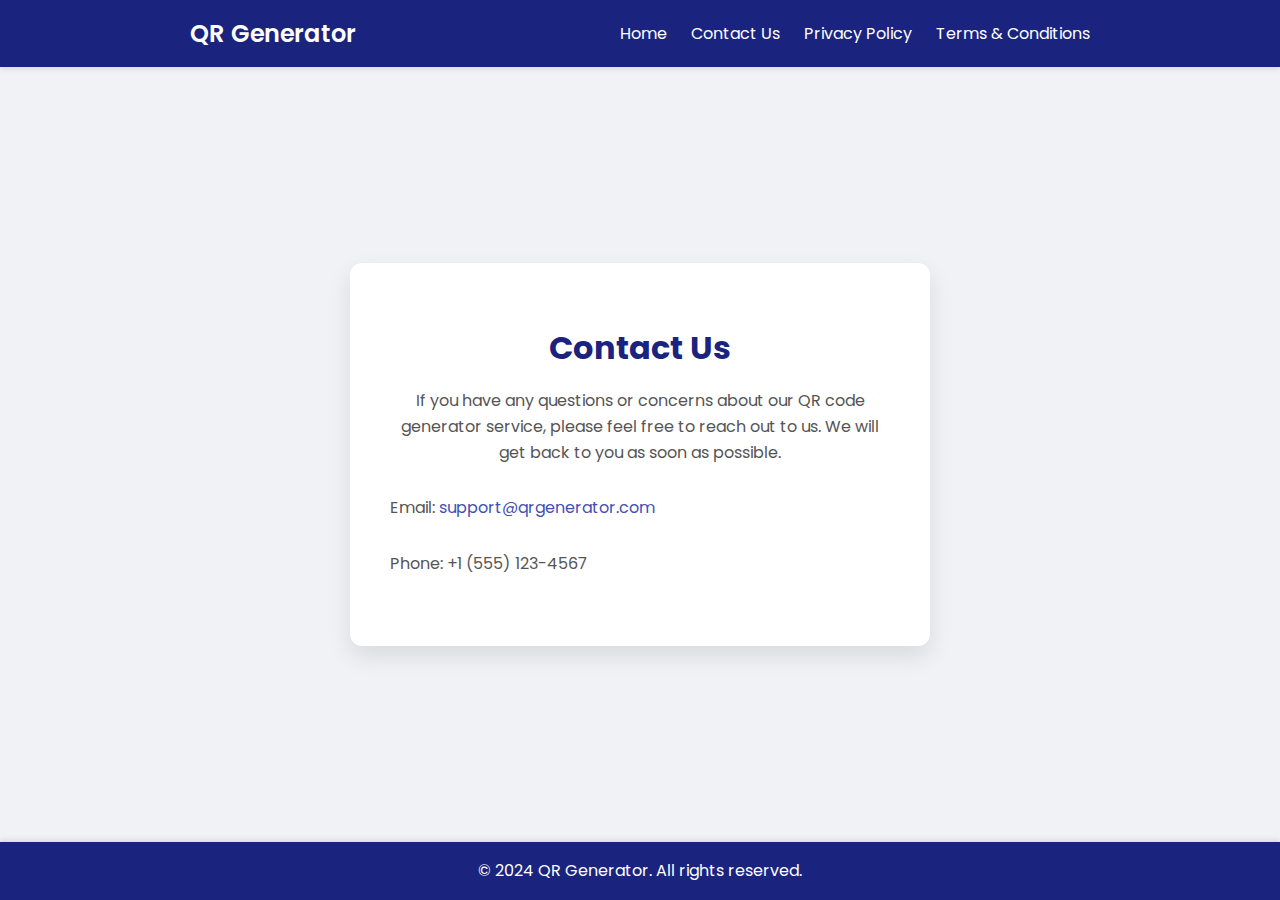
<file: contact.html>
<!DOCTYPE html>
<html lang="en">
<head>
    <meta charset="UTF-8">
    <meta name="viewport" content="width=device-width, initial-scale=1.0">
    <title>Contact Us - QR Code Generator Support</title>
    <meta name="description" content="Have questions about our free QR code generator? Contact our support team for help with generating QR codes or any other inquiries.">
    <link rel="stylesheet" href="style.css">
    <link rel="preconnect" href="https://fonts.googleapis.com">
    <link rel="preconnect" href="https://fonts.gstatic.com" crossorigin>
    <link href="https://fonts.googleapis.com/css2?family=Poppins:wght@400;600&display=swap" rel="stylesheet">
</head>
<body>

    <header>
        <nav>
            <a href="index.html" class="logo">QR Generator</a>
            <ul>
                <li><a href="index.html">Home</a></li>
                <li><a href="contact.html">Contact Us</a></li>
                <li><a href="privacy-policy.html">Privacy Policy</a></li>
                <li><a href="terms-and-conditions.html">Terms & Conditions</a></li>
            </ul>
        </nav>
    </header>

    <div class="main-content">
        <div class="container">
            <h1>Contact Us</h1>
            <p>If you have any questions or concerns about our QR code generator service, please feel free to reach out to us. We will get back to you as soon as possible.</p>
            <div class="contact-info">
                <p>Email: <a href="mailto:support@qrgenerator.com">support@qrgenerator.com</a></p>
                <p>Phone: +1 (555) 123-4567</p>
            </div>
        </div>
    </div>

    <footer>
        <p>&copy; 2024 QR Generator. All rights reserved.</p>
    </footer>
</body>
</html>
</file>
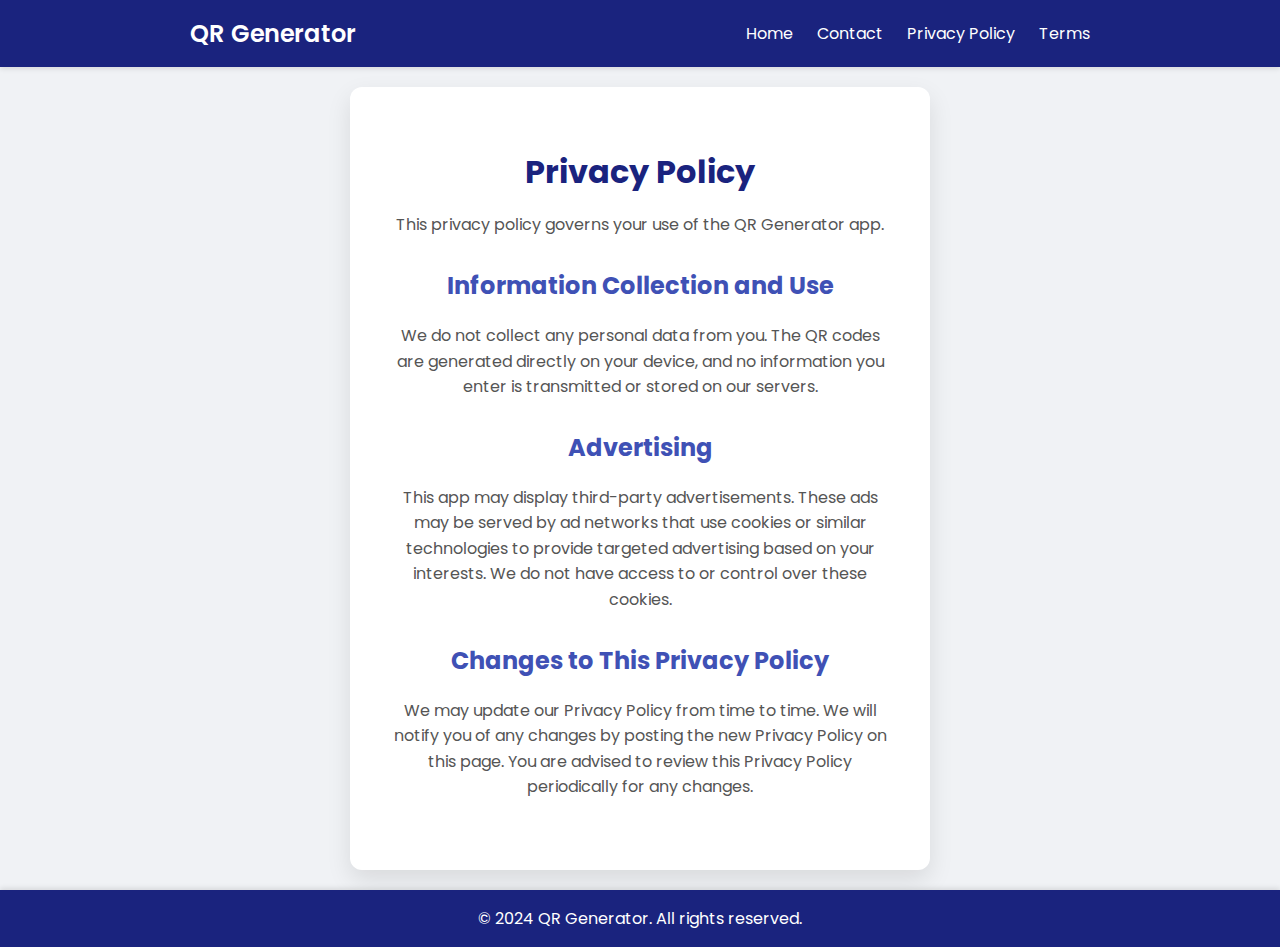
<file: privacy-policy.html>
<!DOCTYPE html>
<html lang="en">
<head>
    <meta charset="UTF-8">
    <meta name="viewport" content="width=device-width, initial-scale=1.0">
    <title>Privacy Policy - QR Generator</title>
    <link rel="stylesheet" href="style.css">
    <link rel="preconnect" href="https://fonts.googleapis.com">
    <link rel="preconnect" href="https://fonts.gstatic.com" crossorigin>
    <link href="https://fonts.googleapis.com/css2?family=Poppins:wght@400;600&display=swap" rel="stylesheet">
</head>
<body>

    <header>
        <nav>
            <a href="index.html" class="logo">QR Generator</a>
            <ul>
                <li><a href="index.html">Home</a></li>
                <li><a href="contact.html">Contact</a></li>
                <li><a href="privacy-policy.html">Privacy Policy</a></li>
                <li><a href="terms-and-conditions.html">Terms</a></li>
            </ul>
        </nav>
    </header>

    <div class="main-content">
        <div class="container">
            <h1>Privacy Policy</h1>
            <p>This privacy policy governs your use of the QR Generator app.</p>
            
            <h2>Information Collection and Use</h2>
            <p>We do not collect any personal data from you. The QR codes are generated directly on your device, and no information you enter is transmitted or stored on our servers.</p>
            
            <h2>Advertising</h2>
            <p>This app may display third-party advertisements. These ads may be served by ad networks that use cookies or similar technologies to provide targeted advertising based on your interests. We do not have access to or control over these cookies.</p>
            
            <h2>Changes to This Privacy Policy</h2>
            <p>We may update our Privacy Policy from time to time. We will notify you of any changes by posting the new Privacy Policy on this page. You are advised to review this Privacy Policy periodically for any changes.</p>
        </div>
    </div>

    <footer>
        <p>&copy; 2024 QR Generator. All rights reserved.</p>
    </footer>
</body>
</html>
</file>
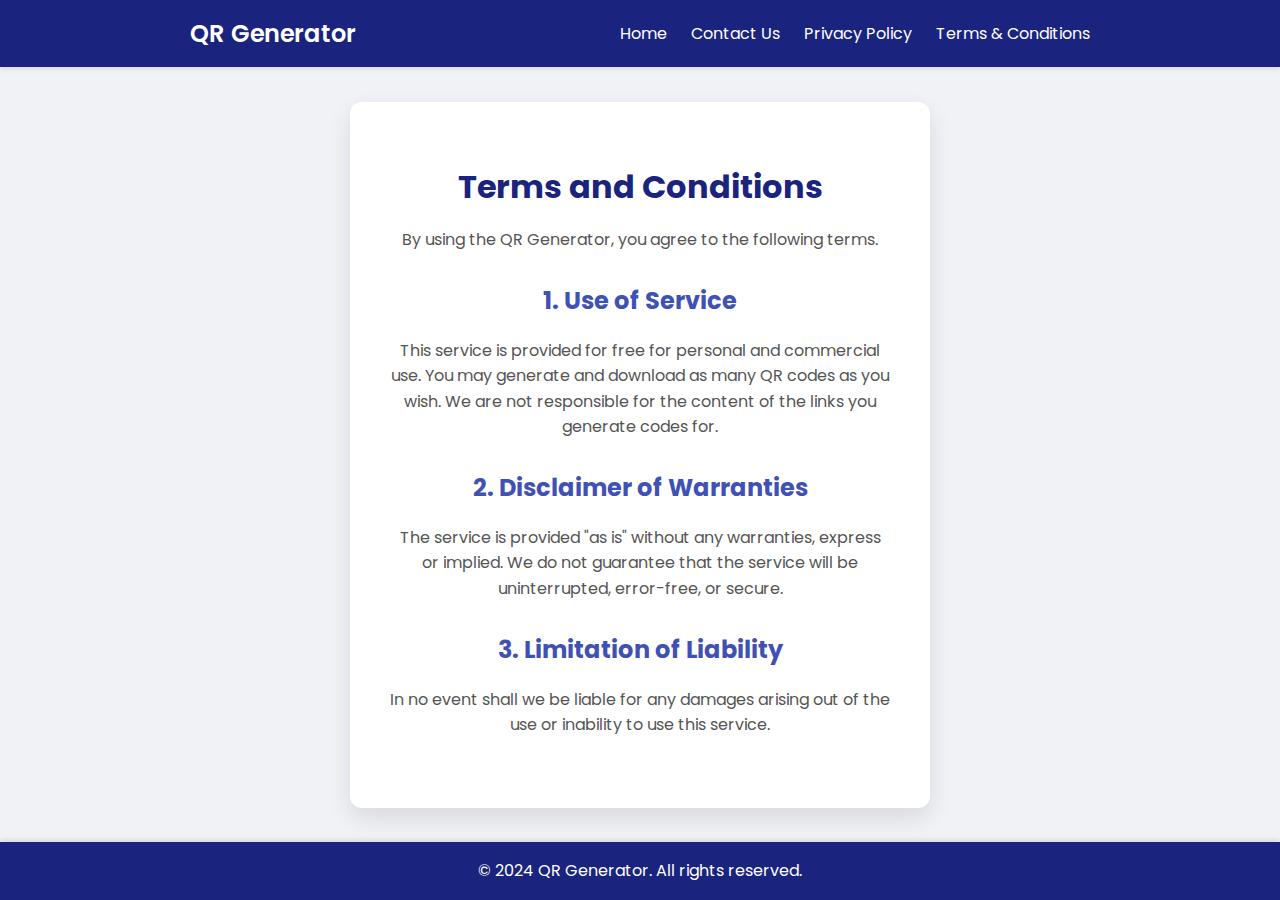
<file: terms-and-conditions.html>
<!DOCTYPE html>
<html lang="en">
<head>
    <meta charset="UTF-8">
    <meta name="viewport" content="width=device-width, initial-scale=1.0">
    <title>Terms and Conditions for Our QR Code Generator</title>
    <meta name="description" content="Read the terms and conditions for using our free QR code generator service. By using this tool, you agree to our policies regarding use of service and disclaimers.">
    <link rel="stylesheet" href="style.css">
    <link rel="preconnect" href="https://fonts.googleapis.com">
    <link rel="preconnect" href="https://fonts.gstatic.com" crossorigin>
    <link href="https://fonts.googleapis.com/css2?family=Poppins:wght@400;600&display=swap" rel="stylesheet">
</head>
<body>

    <header>
        <nav>
            <a href="index.html" class="logo">QR Generator</a>
            <ul>
                <li><a href="index.html">Home</a></li>
                <li><a href="contact.html">Contact Us</a></li>
                <li><a href="privacy-policy.html">Privacy Policy</a></li>
                <li><a href="terms-and-conditions.html">Terms & Conditions</a></li>
            </ul>
        </nav>
    </header>

    <div class="main-content">
        <div class="container">
            <h1>Terms and Conditions</h1>
            <p>By using the QR Generator, you agree to the following terms.</p>
            
            <h2>1. Use of Service</h2>
            <p>This service is provided for free for personal and commercial use. You may generate and download as many QR codes as you wish. We are not responsible for the content of the links you generate codes for.</p>
            
            <h2>2. Disclaimer of Warranties</h2>
            <p>The service is provided "as is" without any warranties, express or implied. We do not guarantee that the service will be uninterrupted, error-free, or secure.</p>
            
            <h2>3. Limitation of Liability</h2>
            <p>In no event shall we be liable for any damages arising out of the use or inability to use this service.</p>
        </div>
    </div>

    <footer>
        <p>&copy; 2024 QR Generator. All rights reserved.</p>
    </footer>
</body>
</html>
</file>
<file: style.css>
body {
    font-family: 'Poppins', sans-serif;
    background-color: #f0f2f5;
    color: #333;
    display: flex;
    flex-direction: column;
    justify-content: space-between;
    min-height: 100vh;
    margin: 0;
    box-sizing: border-box;
}

.main-content {
    flex-grow: 1;
    display: flex;
    justify-content: center;
    align-items: center;
    padding: 20px;
}

header {
    background-color: #1a237e;
    color: white;
    padding: 1rem 2rem;
    box-shadow: 0 2px 5px rgba(0, 0, 0, 0.1);
}

header nav {
    display: flex;
    justify-content: space-between;
    align-items: center;
    max-width: 900px;
    margin: 0 auto;
}

.logo {
    font-size: 1.5rem;
    font-weight: 600;
    color: white;
    text-decoration: none;
}

header nav ul {
    list-style: none;
    display: flex;
    gap: 1.5rem;
    margin: 0;
    padding: 0;
}

header nav a {
    color: white;
    text-decoration: none;
    font-weight: 400;
    transition: color 0.3s ease;
}

header nav a:hover {
    color: #a3c4f3;
}

.container {
    background-color: #ffffff;
    padding: 40px;
    border-radius: 12px;
    box-shadow: 0 10px 25px rgba(0, 0, 0, 0.1);
    text-align: center;
    max-width: 500px;
    width: 100%;
}

h1 {
    color: #1a237e;
    margin-bottom: 10px;
}

h2 {
    color: #3f51b5;
    margin-top: 30px;
}

p {
    color: #555;
    margin-bottom: 30px;
    line-height: 1.6;
}

.contact-info {
    text-align: left;
    margin-top: 20px;
}

.contact-info a {
    color: #3f51b5;
    text-decoration: none;
}

.contact-info a:hover {
    text-decoration: underline;
}


#qrForm {
    display: flex;
    flex-direction: column;
    gap: 15px;
}

#urlInput {
    width: 100%;
    padding: 15px;
    border: 1px solid #ccc;
    border-radius: 8px;
    font-size: 16px;
    box-sizing: border-box;
    transition: border-color 0.3s, box-shadow 0.3s;
}

#urlInput:focus {
    outline: none;
    border-color: #3f51b5;
    box-shadow: 0 0 0 3px rgba(63, 81, 181, 0.2);
}

button {
    background-color: #3f51b5;
    color: white;
    border: none;
    padding: 15px;
    border-radius: 8px;
    font-size: 16px;
    font-weight: 600;
    cursor: pointer;
    transition: background-color 0.3s, transform 0.2s;
}

button:hover {
    background-color: #303f9f;
    transform: translateY(-2px);
}

#qrcode-container {
    margin-top: 30px;
    display: flex;
    flex-direction: column;
    align-items: center;
    gap: 20px;
}

#qrcode {
    border: 1px solid #eee;
    padding: 10px;
    border-radius: 8px;
    display: inline-block;
}

/* This will be used to hide the canvas if it's empty */
#qrcode:empty {
    border: none;
    padding: 0;
}

#downloadBtn {
    background-color: #1e8e3e;
    color: white;
    text-decoration: none;
    padding: 12px 24px;
    border-radius: 8px;
    font-weight: 600;
    transition: background-color 0.3s;
}

#downloadBtn:hover {
    background-color: #176d30;
}

.hidden {
    display: none;
}

footer {
    background-color: #1a237e;
    color: white;
    text-align: center;
    padding: 1rem 0;
    box-shadow: 0 -2px 5px rgba(0, 0, 0, 0.1);
}

footer p {
    margin: 0;
    color: white;
}
</file>
